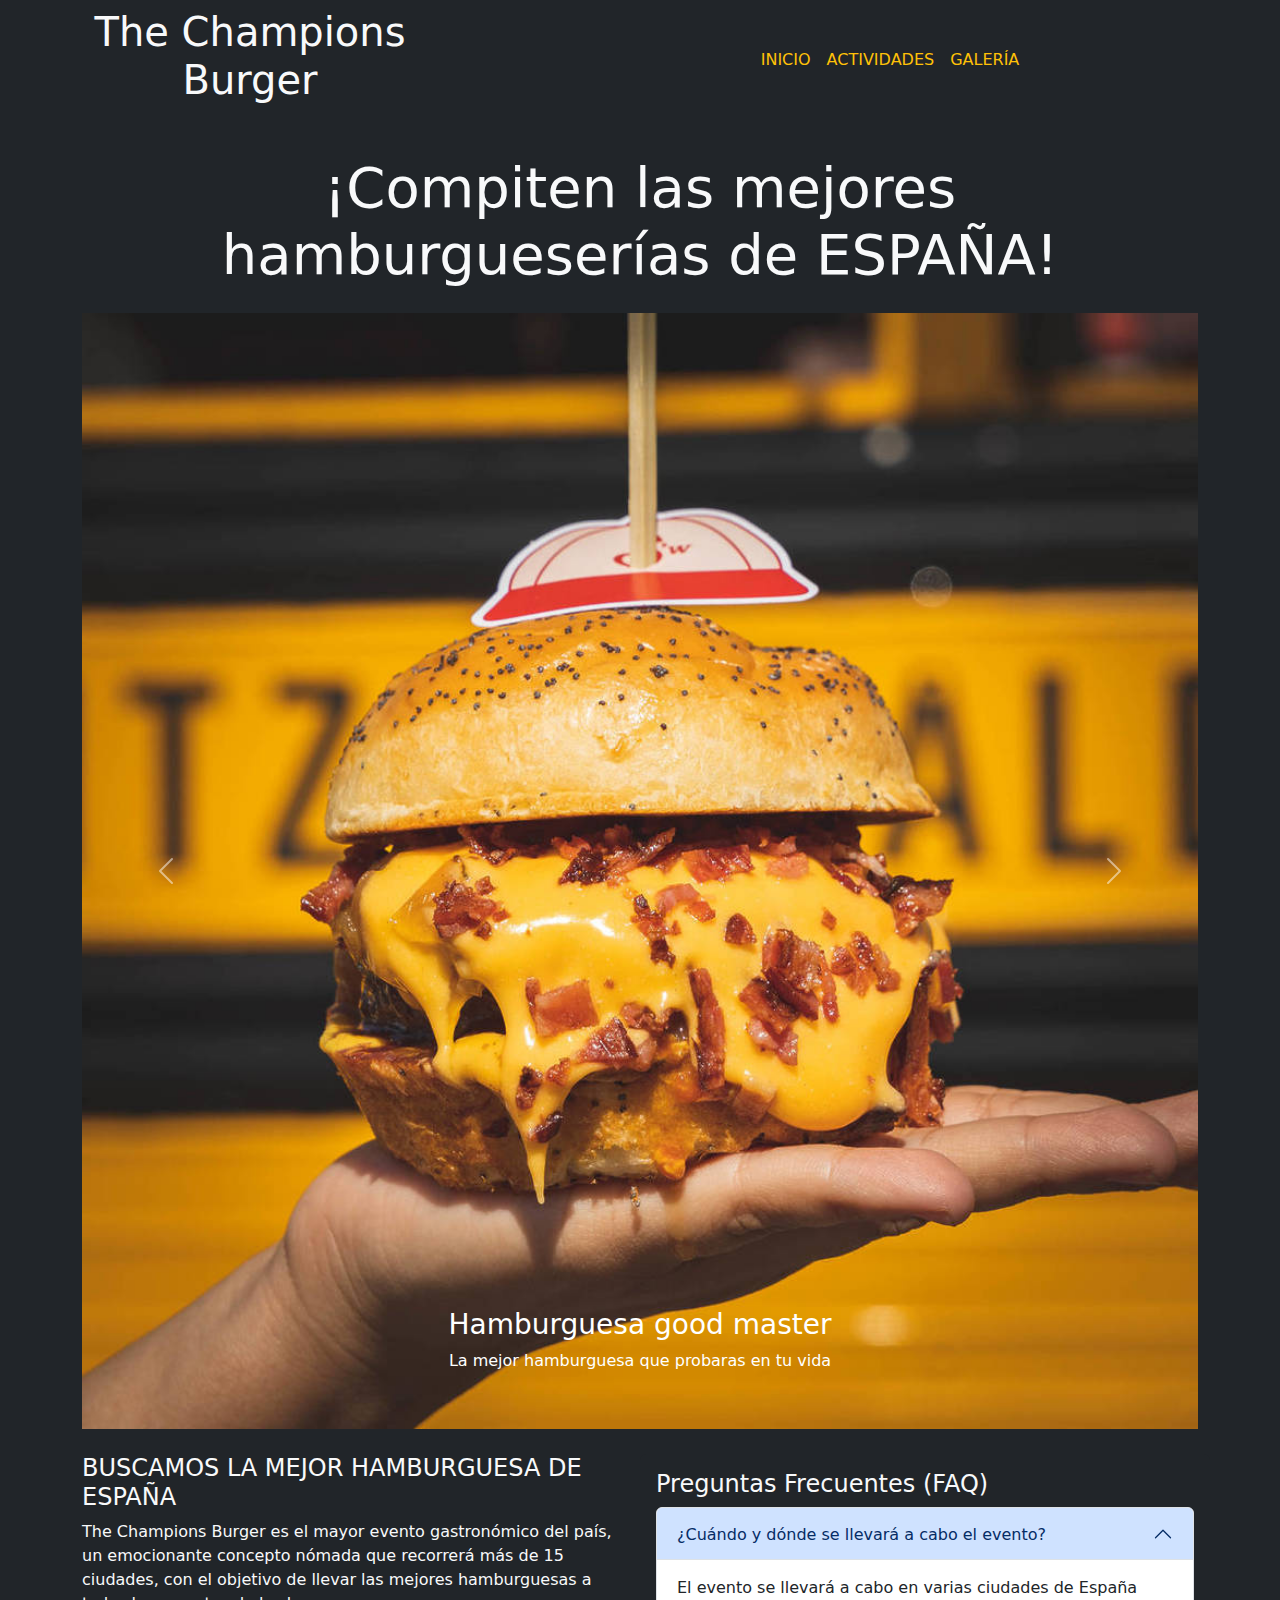
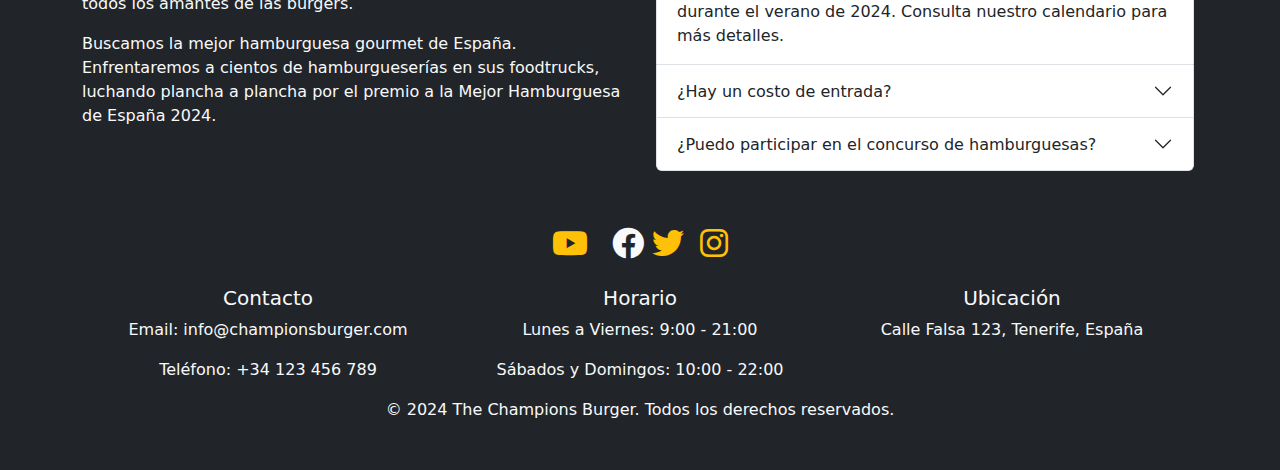
<file: pr1ºeva/index.html>
<!DOCTYPE html>
<html lang="es">
<head>
    <meta charset="UTF-8">
    <meta name="viewport" content="width=device-width, initial-scale=1">
    <title>Inicio - The Champions Burger</title>
    <link href="https://cdn.jsdelivr.net/npm/bootstrap@5.3.0/dist/css/bootstrap.min.css" rel="stylesheet">
    <link rel="stylesheet" href="https://cdnjs.cloudflare.com/ajax/libs/font-awesome/6.0.0-beta3/css/all.min.css">
    <link href="style/style.css" rel="stylesheet">
</head>
<body class="bg-dark text-light">
    <div class="container">
        <header class="text-center my-4">
            <nav class="navbar navbar-expand-md navbar-dark bg-dark sticky-nav">
                <h1>The Champions Burger</h1>
                <div class="container-fluid">
                    <button class="navbar-toggler" type="button" data-bs-toggle="collapse" data-bs-target="#navbarNav" aria-controls="navbarNav" aria-expanded="false" aria-label="Toggle navigation">
                        <span class="navbar-toggler-icon"></span>
                    </button>
                    <div class="collapse navbar-collapse" id="navbarNav">
                        <ul class="navbar-nav mx-auto">
                            <li class="nav-item">
                                <a class="nav-link text-warning" href="index.html">INICIO</a>
                            </li>
                            <li class="nav-item">
                                <a class="nav-link text-warning" href="actividades.html">ACTIVIDADES</a>
                            </li>
                            <li class="nav-item">
                                <a class="nav-link text-warning" href="galeria.html">GALERÍA</a>
                            </li>
                            
                        </ul>
                    </div>
                </div>
            </nav>
        </header>
        <main class="row">
            <div class="">
                <div class="text-center">
                    <h2 style="margin-bottom: 25px;"  class="display-4">¡Compiten las mejores hamburgueserías de ESPAÑA!</h2>
                </div>
                

                
                <div id="carouselExampleControls" class="carousel slide " data-bs-ride="carousel">
                    <div class="carousel-inner">
                        <div class="carousel-item active">
                            <img class="d-block w-100 img-fluid" src="Fotos/TheChampionsBurger1-1024x1024.jpg" alt="Hamburguesa con Queso">
                            <div class="carousel-caption d-none d-md-block">
                                <h3>Hamburguesa good master</h3>
                                <p>La mejor hamburguesa que probaras en tu vida</p>
                            </div>
                        </div>
                        <div class="carousel-item">
                            <img class="d-block w-100 img-fluid" src="Fotos/fotonoticia_20230306110723_1200.jpg" alt="Ensalada">
                            <div class="carousel-caption d-none d-md-block">
                                <h3>Hamburguesa la bestia</h3>
                                <p>La hamburguesa mas bestia que probaras en tu vida</p>
                            </div>
                        </div>
                        <div class="carousel-item">
                            <img class="d-block w-100"class="img-fluid" src="Fotos/burguer-recorte.png" alt="Barca">
                            <div class="carousel-caption d-none d-md-block">
                                <h3>Hamburguesa clasica</h3>
                                <p>La hamburguesa mas clasica</p> 
                            </div>
                        </div>
                    </div>
                    <a class="carousel-control-prev" href="#carouselExampleControls" role="button" data-bs-slide="prev">
                        <span class="carousel-control-prev-icon" aria-hidden="true"></span>
                        <span class="visually-hidden">Anterior</span>
                    </a>
                    <a class="carousel-control-next" href="#carouselExampleControls" role="button" data-bs-slide="next">
                        <span class="carousel-control-next-icon" aria-hidden="true"></span>
                        <span class="visually-hidden">Siguiente</span>
                    </a>
                </div>
            </div >
            <div  style="margin-top: 25px;" class="col-md-6">
                <h4 >BUSCAMOS LA MEJOR HAMBURGUESA DE ESPAÑA</h4>
                <p>The Champions Burger es el mayor evento gastronómico del país, un emocionante concepto nómada que recorrerá más de 15 ciudades, con el objetivo de llevar las mejores hamburguesas a todos los amantes de las burgers.</p>
                <p>Buscamos la mejor hamburguesa gourmet de España. Enfrentaremos a cientos de hamburgueserías en sus foodtrucks, luchando plancha a plancha por el premio a la Mejor Hamburguesa de España 2024.</p>
            </div>
            <div style="margin-top: 25px;"  class="bg-dark p-3 rounded col-md-6">
                <h4>Preguntas Frecuentes (FAQ)</h4>
                <div class="accordion" id="faqAccordion">
                    <div class="accordion-item">
                        <h2 class="accordion-header" id="headingOne">
                            <button class="accordion-button" type="button" data-bs-toggle="collapse" data-bs-target="#collapseOne" aria-expanded="true" aria-controls="collapseOne">
                                ¿Cuándo y dónde se llevará a cabo el evento?
                            </button>
                        </h2>
                        <div id="collapseOne" class="accordion-collapse collapse show" aria-labelledby="headingOne" data-bs-parent="#faqAccordion">
                            <div class="accordion-body">
                                El evento se llevará a cabo en varias ciudades de España durante el verano de 2024. Consulta nuestro calendario para más detalles.
                            </div>
                        </div>
                    </div>
                    <div class="accordion-item">
                        <h2 class="accordion-header" id="headingTwo">
                            <button class="accordion-button collapsed" type="button" data-bs-toggle="collapse" data-bs-target="#collapseTwo" aria-expanded="false" aria-controls="collapseTwo">
                                ¿Hay un costo de entrada?
                            </button>
                        </h2>
                        <div id="collapseTwo" class="accordion-collapse collapse" aria-labelledby="headingTwo" data-bs-parent="#faqAccordion">
                            <div class="accordion-body">
                                La entrada es gratuita, pero algunas actividades pueden tener un costo adicional.
                            </div>
                        </div>
                    </div>
                    <div class="accordion-item">
                        <h2 class="accordion-header" id="headingThree">
                            <button class="accordion-button collapsed" type="button" data-bs-toggle="collapse" data-bs-target="#collapseThree" aria-expanded="false" aria-controls="collapseThree">
                                ¿Puedo participar en el concurso de hamburguesas?
                            </button>
                        </h2>
                        <div id="collapseThree" class="accordion-collapse collapse" aria-labelledby="headingThree" data-bs-parent="#faqAccordion">
                            <div class="accordion-body">
                                Sí, los chefs pueden inscribirse para participar en el concurso. Visita nuestra sección de actividades para más información.
                            </div>
                        </div>
                    </div>
                </div>
            </div>
            
            
        </main>
        <footer class="text-center my-4 bg-dark text-light py-3">
            <div class="container">
                
                <div class="d-flex justify-content-center mb-4">
                    <a href="https://www.youtube.com" class="text-warning mx-2" aria-label="YouTube">
                        <i class="fab fa-youtube fa-2x"></i>
                    </a>
                    <a href="https://www.facebook.com" class="text-primary mx-2" aria-label="Facebook"></a>
                        <i class="fab fa-facebook fa-2x"></i>
                    </a>
                    <a href="https://www.twitter.com" class="text-warning mx-2" aria-label="Twitter">
                        <i class="fab fa-twitter fa-2x"></i>
                    </a>
                    <a href="https://www.instagram.com" class="text-warning mx-2" aria-label="Instagram">
                        <i class="fab fa-instagram fa-2x"></i>
                    </a>
                </div>
                <div class="row">
                    <div class="col-12 col-md-4">
                        <h5>Contacto</h5>
                        <p>Email: info@championsburger.com</p>
                        <p>Teléfono: +34 123 456 789</p>
                    </div>
                    <div class="col-12 col-md-4">
                        <h5>Horario</h5>
                        <p>Lunes a Viernes: 9:00 - 21:00</p>
                        <p>Sábados y Domingos: 10:00 - 22:00</p>
                    </div>
                    <div class="col-12 col-md-4">
                        <h5>Ubicación</h5>
                        <p>Calle Falsa 123, Tenerife, España</p>
                    </div>
                </div>
            </div>
            <p class="mb-2">&copy; 2024 The Champions Burger. Todos los derechos reservados.</p>
        </footer>
    </div>
    <script src="https://cdn.jsdelivr.net/npm/bootstrap@5.3.0/dist/js/bootstrap.bundle.min.js"></script>
</body>
</html>
</file>
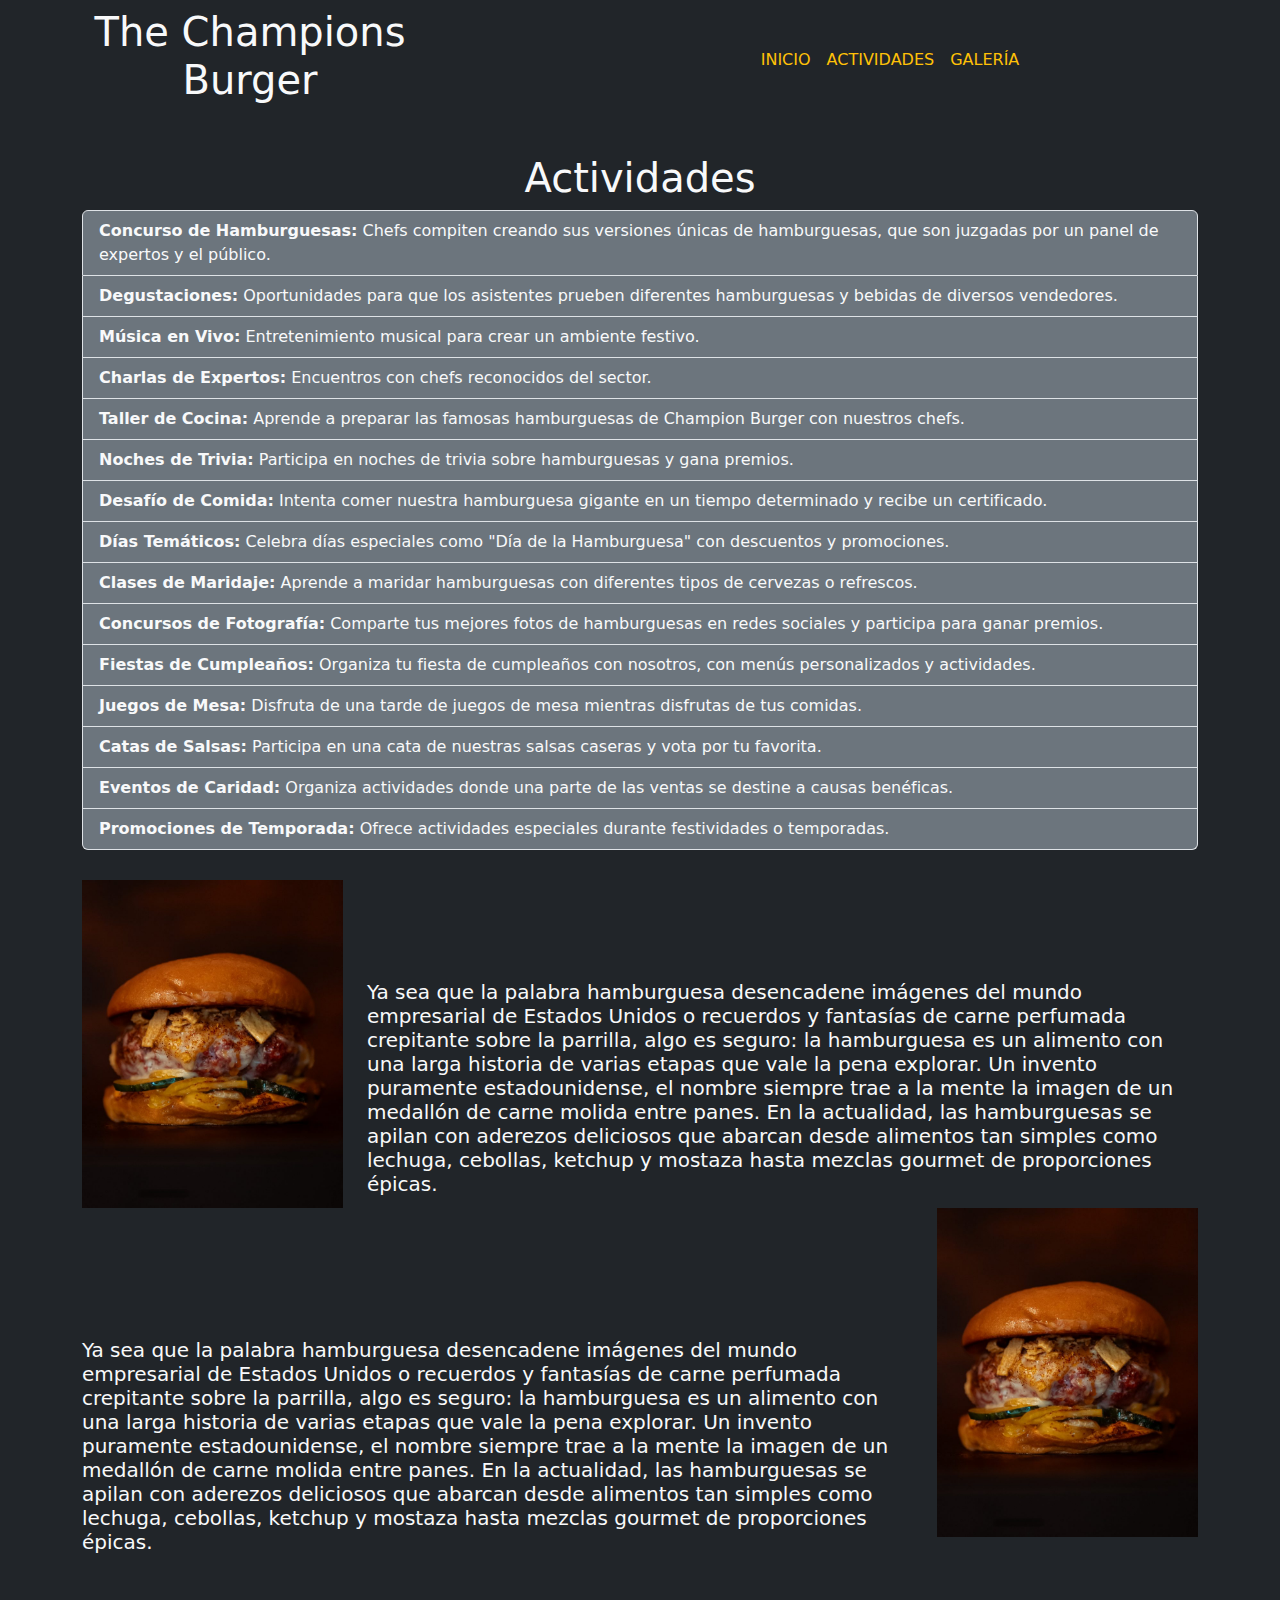
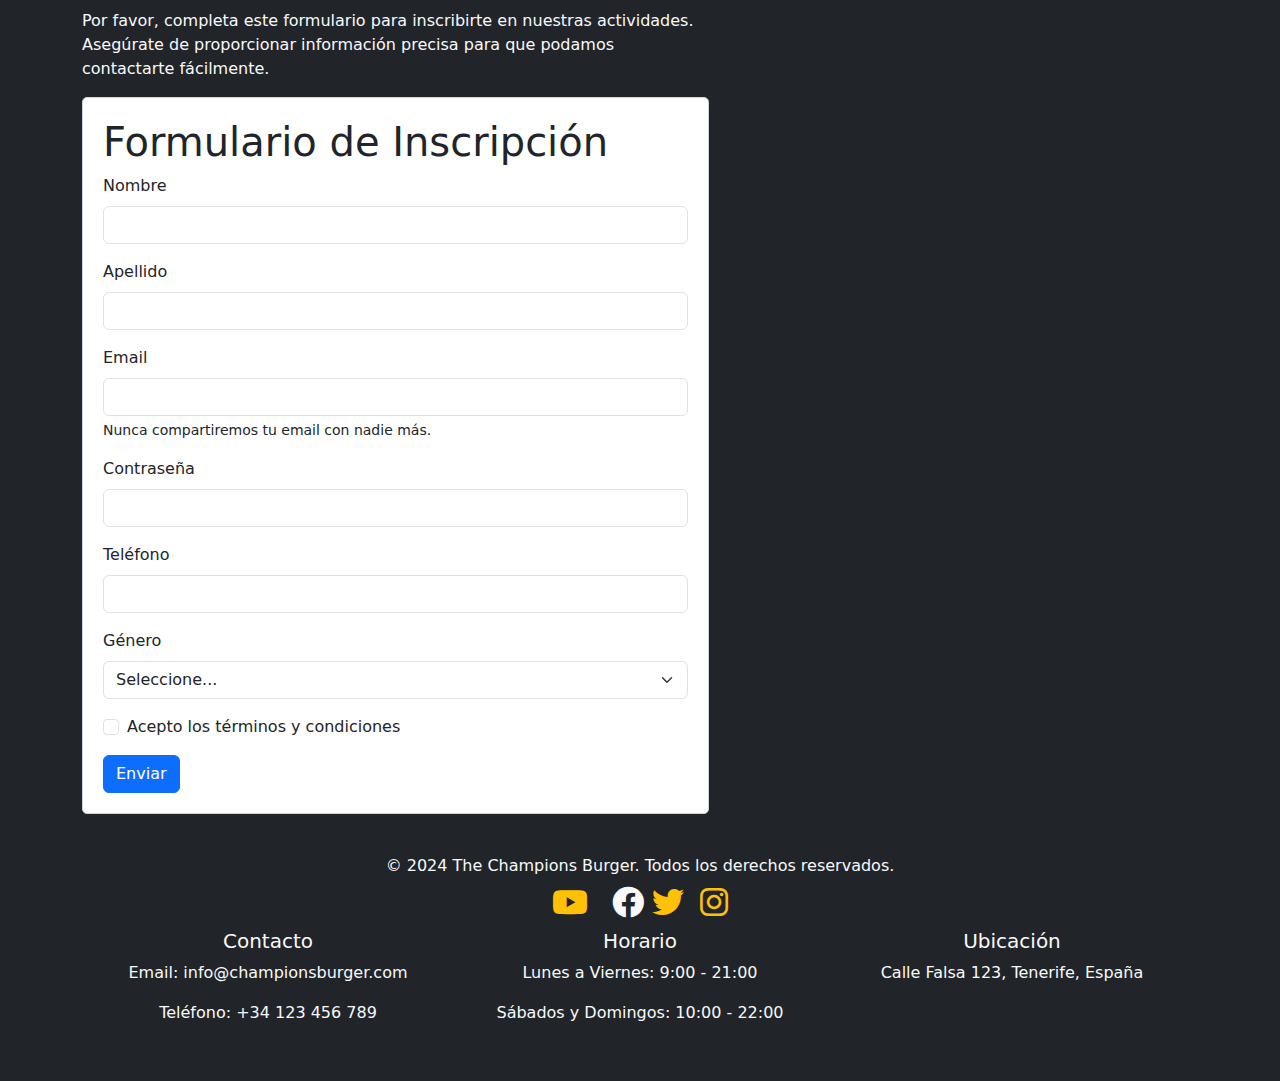
<file: pr1ºeva/actividades.html>
<!DOCTYPE html>
<html lang="es">
<head>
    <meta charset="UTF-8">
    <meta name="viewport" content="width=device-width, initial-scale=1">
    <title>Actividades - The Champions Burger</title>
    <link href="https://cdn.jsdelivr.net/npm/bootstrap@5.3.0/dist/css/bootstrap.min.css" rel="stylesheet">
    <link rel="stylesheet" href="https://cdnjs.cloudflare.com/ajax/libs/font-awesome/6.0.0-beta3/css/all.min.css">
    <link href="style/style.css" rel="stylesheet">
</head>
<body class="bg-dark text-light">
    <div class="container">
        <header class="text-center my-4">
            <nav class="navbar navbar-expand-md navbar-dark bg-dark sticky-nav">
                <h1>The Champions Burger</h1>
                <div class="container-fluid">
                    <button class="navbar-toggler" type="button" data-bs-toggle="collapse" data-bs-target="#navbarNav" aria-controls="navbarNav" aria-expanded="false" aria-label="Toggle navigation">
                        <span class="navbar-toggler-icon"></span>
                    </button>
                    <div class="collapse navbar-collapse" id="navbarNav">
                        <ul class="navbar-nav mx-auto">
                            <li class="nav-item">
                                <a class="nav-link text-warning" href="index.html">INICIO</a>
                            </li>
                            <li class="nav-item">
                                <a class="nav-link text-warning" href="actividades.html">ACTIVIDADES</a>
                            </li>
                            <li class="nav-item">
                                <a class="nav-link text-warning" href="galeria.html">GALERÍA</a>
                            </li>
                            
                        </ul>
                    </div>
                </div>
            </nav>
        </header>
        <main class="row">

            <div class="col-md-12">
                <h1 class="text-center">Actividades</h1>
                <ul class="list-group">
                    <li class="list-group-item bg-secondary text-light"><strong>Concurso de Hamburguesas:</strong> Chefs compiten creando sus versiones únicas de hamburguesas, que son juzgadas por un panel de expertos y el público.</li>
                    <li class="list-group-item bg-secondary text-light"><strong>Degustaciones:</strong> Oportunidades para que los asistentes prueben diferentes hamburguesas y bebidas de diversos vendedores.</li>
                    <li class="list-group-item bg-secondary text-light"><strong>Música en Vivo:</strong> Entretenimiento musical para crear un ambiente festivo.</li>
                    <li class="list-group-item bg-secondary text-light"><strong>Charlas de Expertos:</strong> Encuentros con chefs reconocidos del sector.</li>
                    <li class="list-group-item bg-secondary text-light"><strong>Taller de Cocina:</strong> Aprende a preparar las famosas hamburguesas de Champion Burger con nuestros chefs.</li>
                    <li class="list-group-item bg-secondary text-light"><strong>Noches de Trivia:</strong> Participa en noches de trivia sobre hamburguesas y gana premios.</li>
                    <li class="list-group-item bg-secondary text-light"><strong>Desafío de Comida:</strong> Intenta comer nuestra hamburguesa gigante en un tiempo determinado y recibe un certificado.</li>
                    <li class="list-group-item bg-secondary text-light"><strong>Días Temáticos:</strong> Celebra días especiales como "Día de la Hamburguesa" con descuentos y promociones.</li>
                    <li class="list-group-item bg-secondary text-light"><strong>Clases de Maridaje:</strong> Aprende a maridar hamburguesas con diferentes tipos de cervezas o refrescos.</li>
                    <li class="list-group-item bg-secondary text-light"><strong>Concursos de Fotografía:</strong> Comparte tus mejores fotos de hamburguesas en redes sociales y participa para ganar premios.</li>
                    <li class="list-group-item bg-secondary text-light"><strong>Fiestas de Cumpleaños:</strong> Organiza tu fiesta de cumpleaños con nosotros, con menús personalizados y actividades.</li>
                    <li class="list-group-item bg-secondary text-light"><strong>Juegos de Mesa:</strong> Disfruta de una tarde de juegos de mesa mientras disfrutas de tus comidas.</li>
                    <li class="list-group-item bg-secondary text-light"><strong>Catas de Salsas:</strong> Participa en una cata de nuestras salsas caseras y vota por tu favorita.</li>
                    <li class="list-group-item bg-secondary text-light"><strong>Eventos de Caridad:</strong> Organiza actividades donde una parte de las ventas se destine a causas benéficas.</li>
                    <li class="list-group-item bg-secondary text-light"><strong>Promociones de Temporada:</strong> Ofrece actividades especiales durante festividades o temporadas.</li>
                </ul>
            </div>



            <div style="margin-top: 30px;" class="col-12 col-md-3 col-lg-3"><img class="img-fluid" src="Fotos/a.jpeg" alt=""></div>
            <div style="margin-top: 130px;"class="col-md-9"><h5> Ya sea que la palabra hamburguesa desencadene imágenes del mundo empresarial de Estados Unidos o recuerdos y fantasías de carne perfumada crepitante sobre la parrilla, algo es seguro: la hamburguesa es un alimento con una larga historia de varias etapas que vale la pena explorar. Un invento puramente estadounidense, el nombre siempre trae a la mente la imagen de un medallón de carne molida entre panes. En la actualidad, las hamburguesas se apilan con aderezos deliciosos que abarcan desde alimentos tan simples como lechuga, cebollas, ketchup y mostaza hasta mezclas gourmet de proporciones épicas.</h5>
            </div>
            <div style="margin-top: 130px;"class="col-md-9"><h5> Ya sea que la palabra hamburguesa desencadene imágenes del mundo empresarial de Estados Unidos o recuerdos y fantasías de carne perfumada crepitante sobre la parrilla, algo es seguro: la hamburguesa es un alimento con una larga historia de varias etapas que vale la pena explorar. Un invento puramente estadounidense, el nombre siempre trae a la mente la imagen de un medallón de carne molida entre panes. En la actualidad, las hamburguesas se apilan con aderezos deliciosos que abarcan desde alimentos tan simples como lechuga, cebollas, ketchup y mostaza hasta mezclas gourmet de proporciones épicas.</h5>
            </div>
            <div class="col-12 col-md-3 col-lg-3"><img class="img-fluid" src="Fotos/a.jpeg" alt=""></div>
        

            

            <div class="row">
                <div class="col-md-7">
                    <h2 class="text-dark">Descripción del Formulario</h2>
                    <p class="text-light">Por favor, completa este formulario para inscribirte en nuestras actividades. Asegúrate de proporcionar información precisa para que podamos contactarte fácilmente.</p>
                    <form>
                        <h1 class="text-dark">Formulario de Inscripción</h1>
                        <div class="mb-3">
                            <label for="nombre" class="form-label text-dark">Nombre</label>
                            <input type="text" class="form-control" id="nombre" required>
                        </div>
                        <div class="mb-3">
                            <label for="apellido" class="form-label text-dark">Apellido</label>
                            <input type="text" class="form-control" id="apellido" required>
                        </div>
                        <div class="mb-3">
                            <label for="exampleInputEmail1" class="form-label text-dark">Email</label>
                            <input type="email" class="form-control" id="exampleInputEmail1" aria-describedby="emailHelp" required>
                            <div id="emailHelp" class="form-text text-dark">Nunca compartiremos tu email con nadie más.</div>
                        </div>
                        <div class="mb-3">
                            <label for="exampleInputPassword1" class="form-label text-dark">Contraseña</label>
                            <input type="password" class="form-control" id="exampleInputPassword1" required>
                        </div>
                        <div class="mb-3">
                            <label for="exampleInputPhone1" class="form-label text-dark">Teléfono</label>
                            <input type="tel" class="form-control" id="exampleInputPhone1" required>
                        </div>
                        <div class="mb-3">
                            <label for="genero" class="form-label text-dark">Género</label>
                            <select class="form-select" id="genero" required>
                                <option value="">Seleccione...</option>
                                <option value="masculino">Masculino</option>
                                <option value="femenino">Femenino</option>
                                <option value="otro">Otro</option>
                            </select>
                        </div>
                        <div class="mb-3 form-check">
                            <input type="checkbox" class="form-check-input" id="exampleCheck1" required>
                            <label class="form-check-label text-dark" for="exampleCheck1">Acepto los términos y condiciones</label>
                        </div>
                        <button type="submit" class="btn btn-primary">Enviar</button>
                    </form>
                </div>
                <div class="col-md-5 d-flex align-items-center">
                    <iframe src="https://www.google.com/maps/embed?pb=!1m18!1m12!1m3!1d5075.540583834169!2d-5.639689738955129!3d43.53885860280463!2m3!1f0!2f0!3f0!3m2!1i1024!2i768!4f13.1!3m3!1m2!1s0xd367b83a8497939%3A0xc7d19cb62c3ce240!2sRecinto%20Ferial%20Luis%20Adaro!5e1!3m2!1ses!2ses!4v1740485527312!5m2!1ses!2ses" width="100%" height="450" style="border:0;" allowfullscreen="" loading="lazy" referrerpolicy="no-referrer-when-downgrade" class="mt-5"></iframe>

                </div>
            </div>
        </main>
        <footer class="text-center my-4 bg-dark text-light py-3">
            <div class="container">
                <p class="mb-2">&copy; 2024 The Champions Burger. Todos los derechos reservados.</p>
                <div class="d-flex justify-content-center mb-2">
                    <a href="https://www.youtube.com" class="text-warning mx-2" aria-label="YouTube">
                        <i class="fab fa-youtube fa-2x"></i>
                    </a>
                    <a href="https://www.facebook.com" class="text-primary mx-2" aria-label="Facebook"></a>
                        <i class="fab fa-facebook fa-2x"></i>
                    </a>
                    <a href="https://www.twitter.com" class="text-warning mx-2" aria-label="Twitter">
                        <i class="fab fa-twitter fa-2x"></i>
                    </a>
                    <a href="https://www.instagram.com" class="text-warning mx-2" aria-label="Instagram">
                        <i class="fab fa-instagram fa-2x"></i>
                    </a>
                </div>
                <div class="row">
                    <div class="col-12 col-md-4">
                        <h5>Contacto</h5>
                        <p>Email: info@championsburger.com</p>
                        <p>Teléfono: +34 123 456 789</p>
                    </div>
                    <div class="col-12 col-md-4">
                        <h5>Horario</h5>
                        <p>Lunes a Viernes: 9:00 - 21:00</p>
                        <p>Sábados y Domingos: 10:00 - 22:00</p>
                    </div>
                    <div class="col-12 col-md-4">
                        <h5>Ubicación</h5>
                        <p>Calle Falsa 123, Tenerife, España</p>
                    </div>
                </div>
            </div>
        </footer>
    </div>
    <script src="https://cdn.jsdelivr.net/npm/bootstrap@5.3.0/dist/js/bootstrap.bundle.min.js"></script>
</body>
</html>
</file>
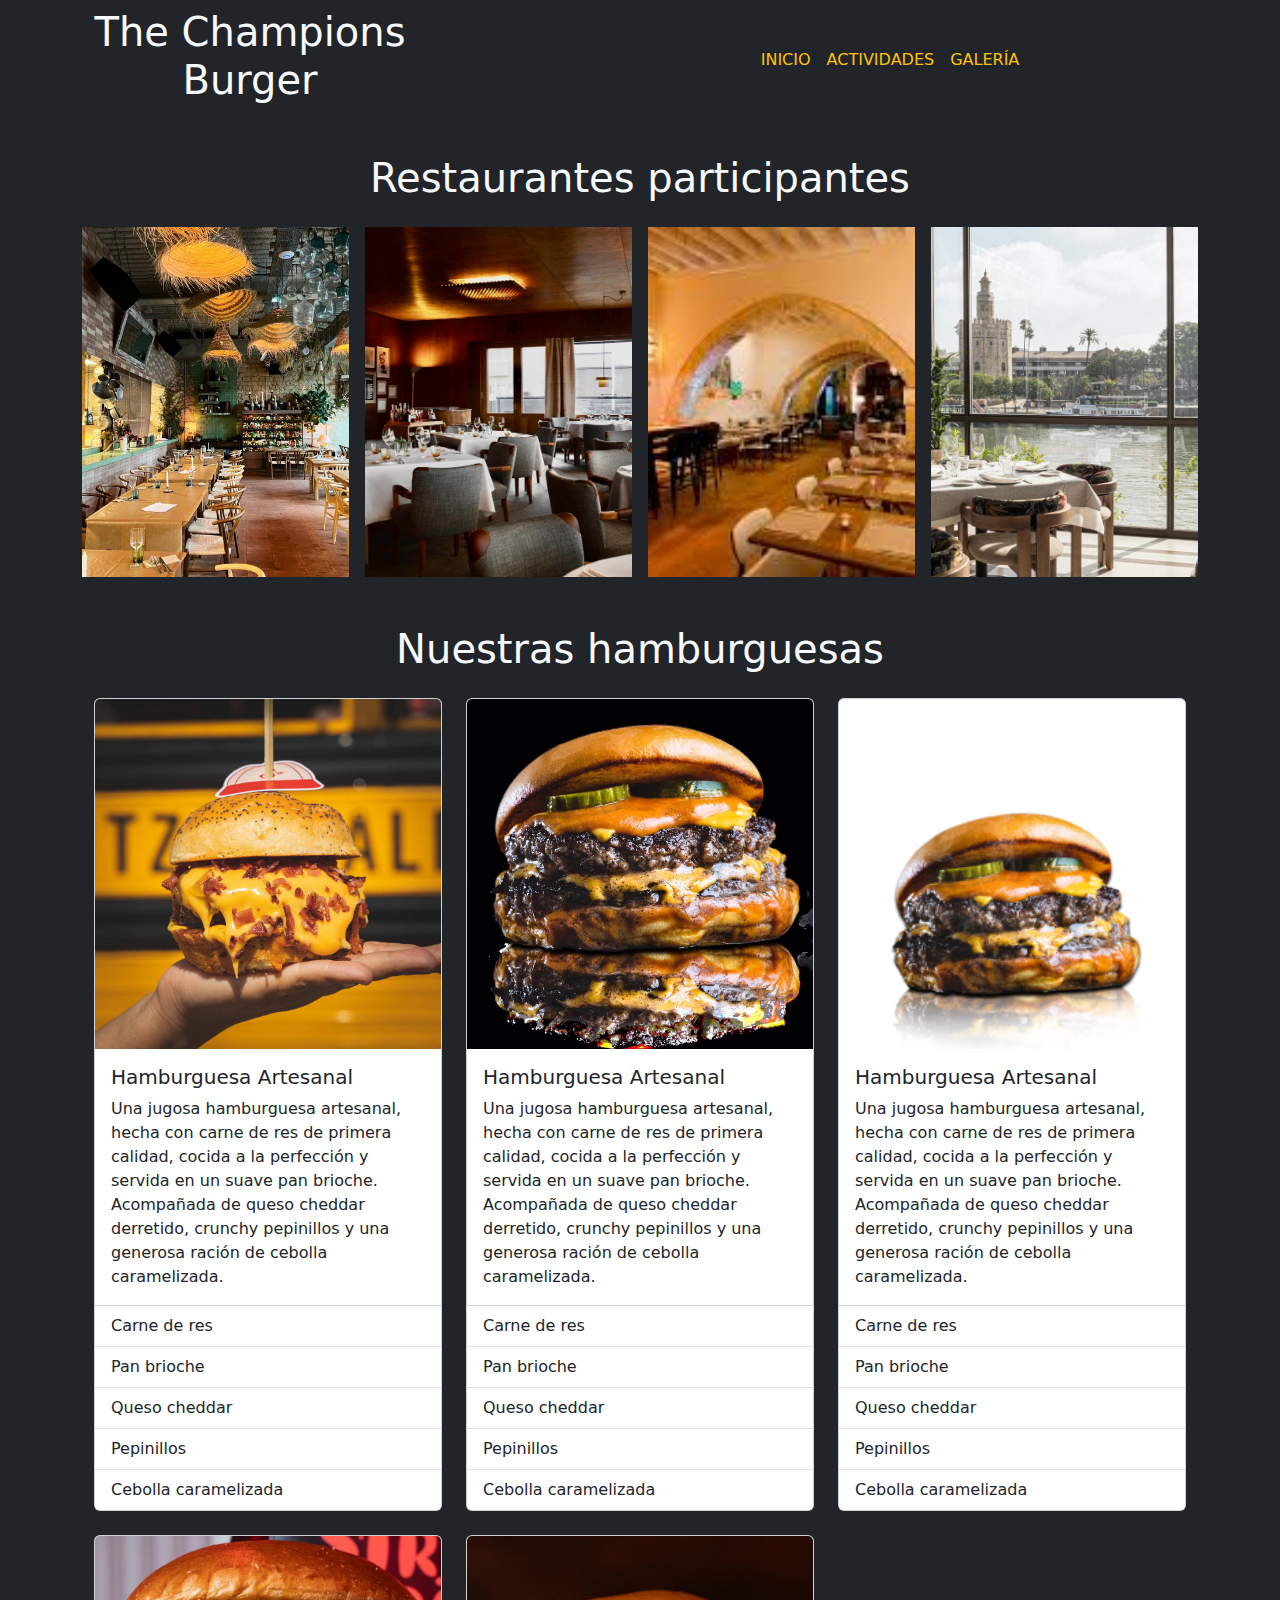
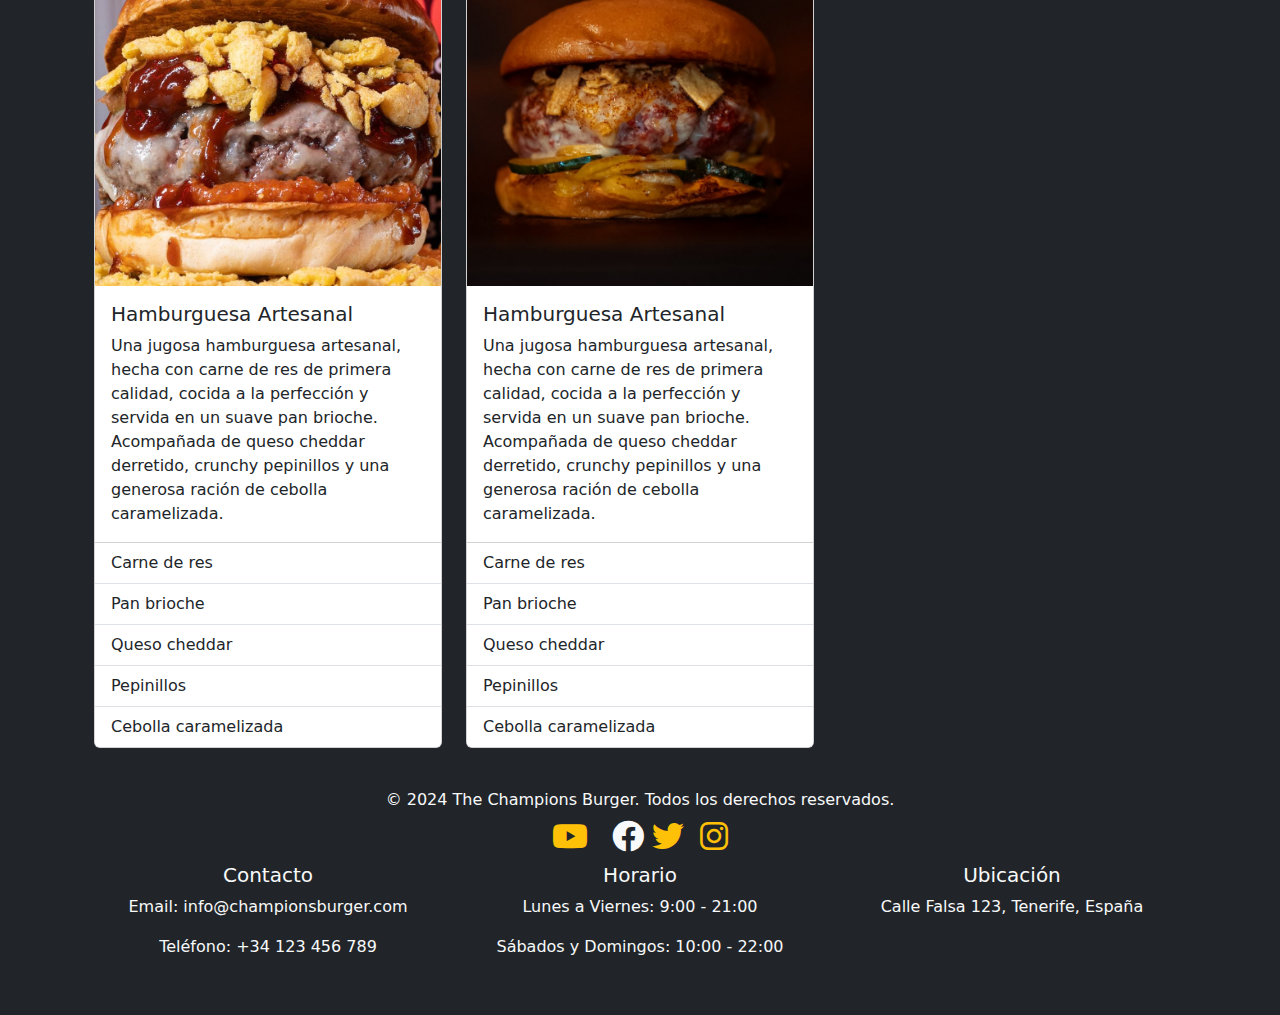
<file: pr1ºeva/galeria.html>
<!DOCTYPE html>
<html lang="es">
<head>
    <meta charset="UTF-8">
    <meta name="viewport" content="width=device-width, initial-scale=1">
    <title>Galería - The Champions Burger</title>
    <link href="https://cdn.jsdelivr.net/npm/bootstrap@5.3.0/dist/css/bootstrap.min.css" rel="stylesheet">
    <link rel="stylesheet" href="https://cdnjs.cloudflare.com/ajax/libs/font-awesome/6.0.0-beta3/css/all.min.css">
    <link href="style/style.css" rel="stylesheet">
    <style>
        .img-fluid {
            width: 100%;
            height: 350px; /* Ajusta la altura según sea necesario */
            object-fit: cover; /* Recorta la imagen para que se ajuste al contenedor */
        }
    </style>
</head>
<body class="bg-dark text-light">
    <div class="container">
        <header class="text-center my-4">
            <nav class="navbar navbar-expand-md navbar-dark bg-dark sticky-nav">
                <h1>The Champions Burger</h1>
                <div class="container-fluid">
                    <button class="navbar-toggler" type="button" data-bs-toggle="collapse" data-bs-target="#navbarNav" aria-controls="navbarNav" aria-expanded="false" aria-label="Toggle navigation">
                        <span class="navbar-toggler-icon"></span>
                    </button>
                    <div class="collapse navbar-collapse" id="navbarNav">
                        <ul class="navbar-nav mx-auto">
                            <li class="nav-item">
                                <a class="nav-link text-warning" href="index.html">INICIO</a>
                            </li>
                            <li class="nav-item">
                                <a class="nav-link text-warning" href="actividades.html">ACTIVIDADES</a>
                            </li>
                            <li class="nav-item">
                                <a class="nav-link text-warning" href="galeria.html">GALERÍA</a>
                            </li>
                            
                        </ul>
                    </div>
                </div>
            </nav>
        </header>
        <main>
            <h1 style="margin-bottom: 25px;"   class="text-center">Restaurantes participantes </h1>
            <div class="row g-3">
                <div class="col-12 col-md-6 col-lg-3"><img class="img-fluid" src="Fotos/ora-paris.jfif" alt=""></div>
                <div class="col-12 col-md-6 col-lg-3"><img class="img-fluid" src="Fotos/Savoy-Interior-7.jpeg" alt=""></div>
                <div class="col-12 col-md-6 col-lg-3"><img class="img-fluid" src="Fotos/images.jfif" alt=""></div>
                <div class="col-12 col-md-6 col-lg-3"><img class="img-fluid" src="Fotos/f.elconfidencial.com_original_65d_30b_3fd_65d30b3fd525fd8d0f8a4788925a667c.jpg" alt=""></div>
                
            </div>
            <div class="container mt-5" >
                <h1 style="margin-bottom: 25px;"  class="text-center">Nuestras hamburguesas</h1>
                <div class="row g-4">
                    <div class="col-lg-4 col-md-6">
                        <div class="card">
                            <img class="card-img-top img-fluid" src="Fotos/TheChampionsBurger1-1024x1024.jpg" alt="Card image cap">
                            <div class="card-body">
                                <h5 class="card-title">Hamburguesa Artesanal</h5>
                                <p class="card-text">Una jugosa hamburguesa artesanal, hecha con carne de res de primera calidad, cocida a la perfección y servida en un suave pan brioche. Acompañada de queso cheddar derretido, crunchy pepinillos y una generosa ración de cebolla caramelizada.</p>
                            </div>
                            <ul class="list-group list-group-flush">
                                <li class="list-group-item">Carne de res</li>
                                <li class="list-group-item">Pan brioche</li>
                                <li class="list-group-item">Queso cheddar</li>
                                <li class="list-group-item">Pepinillos</li>
                                <li class="list-group-item">Cebolla caramelizada</li>
                            </ul>
                        </div>
                    </div>
                    <div class="col-lg-4 col-md-6">
                        <div class="card">
                            <img class="card-img-top img-fluid" src="Fotos/fotonoticia_20230306110723_1200.jpg" alt="Card image cap">
                            <div class="card-body">
                                <h5 class="card-title">Hamburguesa Artesanal</h5>
                                <p class="card-text">Una jugosa hamburguesa artesanal, hecha con carne de res de primera calidad, cocida a la perfección y servida en un suave pan brioche. Acompañada de queso cheddar derretido, crunchy pepinillos y una generosa ración de cebolla caramelizada.</p>
                            </div>
                            <ul class="list-group list-group-flush">
                                <li class="list-group-item">Carne de res</li>
                                <li class="list-group-item">Pan brioche</li>
                                <li class="list-group-item">Queso cheddar</li>
                                <li class="list-group-item">Pepinillos</li>
                                <li class="list-group-item">Cebolla caramelizada</li>
                            </ul>
                        </div>
                    </div>
                    <div class="col-lg-4 col-md-6">
                        <div class="card">
                            <img class="card-img-top img-fluid" src="Fotos/burguer-recorte.png" alt="Card image cap">
                            <div class="card-body">
                                <h5 class="card-title">Hamburguesa Artesanal</h5>
                                <p class="card-text">Una jugosa hamburguesa artesanal, hecha con carne de res de primera calidad, cocida a la perfección y servida en un suave pan brioche. Acompañada de queso cheddar derretido, crunchy pepinillos y una generosa ración de cebolla caramelizada.</p>
                            </div>
                            <ul class="list-group list-group-flush">
                                <li class="list-group-item">Carne de res</li>
                                <li class="list-group-item">Pan brioche</li>
                                <li class="list-group-item">Queso cheddar</li>
                                <li class="list-group-item">Pepinillos</li>
                                <li class="list-group-item">Cebolla caramelizada</li>
                            </ul>
                        </div>
                    </div>
                    <div class="col-lg-4 col-md-6">
                        <div class="card">
                            <img class="card-img-top img-fluid" src="Fotos/LaGamberra_StreetFoodBurger-1-1024x853.jpg" alt="Card image cap">
                            <div class="card-body">
                                <h5 class="card-title">Hamburguesa Artesanal</h5>
                                <p class="card-text">Una jugosa hamburguesa artesanal, hecha con carne de res de primera calidad, cocida a la perfección y servida en un suave pan brioche. Acompañada de queso cheddar derretido, crunchy pepinillos y una generosa ración de cebolla caramelizada.</p>
                            </div>
                            <ul class="list-group list-group-flush">
                                <li class="list-group-item">Carne de res</li>
                                <li class="list-group-item">Pan brioche</li>
                                <li class="list-group-item">Queso cheddar</li>
                                <li class="list-group-item">Pepinillos</li>
                                <li class="list-group-item">Cebolla caramelizada</li>
                            </ul>
                        </div>
                    </div>
                    <div class="col-lg-4 col-md-6">
                        <div class="card">
                            <img class="card-img-top img-fluid" src="Fotos/a.jpeg" alt="Card image cap">
                            <div class="card-body">
                                <h5 class="card-title">Hamburguesa Artesanal</h5>
                                <p class="card-text">Una jugosa hamburguesa artesanal, hecha con carne de res de primera calidad, cocida a la perfección y servida en un suave pan brioche. Acompañada de queso cheddar derretido, crunchy pepinillos y una generosa ración de cebolla caramelizada.</p>
                            </div>
                            <ul class="list-group list-group-flush">
                                <li class="list-group-item">Carne de res</li>
                                <li class="list-group-item">Pan brioche</li>
                                <li class="list-group-item">Queso cheddar</li>
                                <li class="list-group-item">Pepinillos</li>
                                <li class="list-group-item">Cebolla caramelizada</li>
                            </ul>
                        </div>
                    </div>
                </div>
            </div>
        </main>
        <footer class="text-center my-4 bg-dark text-light py-3">
            <div class="container">
                <p class="mb-2">&copy; 2024 The Champions Burger. Todos los derechos reservados.</p>
                <div class="d-flex justify-content-center mb-2">
                    <a href="https://www.youtube.com" class="text-warning mx-2" aria-label="YouTube">
                        <i class="fab fa-youtube fa-2x"></i>
                    </a>
                    <a href="https://www.facebook.com" class="text-primary mx-2" aria-label="Facebook"></a>
                        <i class="fab fa-facebook fa-2x"></i>
                    </a>
                    <a href="https://www.twitter.com" class="text-warning mx-2" aria-label="Twitter">
                        <i class="fab fa-twitter fa-2x"></i>
                    </a>
                    <a href="https://www.instagram.com" class="text-warning mx-2" aria-label="Instagram">
                        <i class="fab fa-instagram fa-2x"></i>
                    </a>
                </div>
                <div class="row">
                    <div class="col-12 col-md-4">
                        <h5>Contacto</h5>
                        <p>Email: info@championsburger.com</p>
                        <p>Teléfono: +34 123 456 789</p>
                    </div>
                    <div class="col-12 col-md-4">
                        <h5>Horario</h5>
                        <p>Lunes a Viernes: 9:00 - 21:00</p>
                        <p>Sábados y Domingos: 10:00 - 22:00</p>
                    </div>
                    <div class="col-12 col-md-4">
                        <h5>Ubicación</h5>
                        <p>Calle Falsa 123, Tenerife, España</p>
                    </div>
                </div>
            </div>
        </footer>
    </div>
    <script src="https://code.jquery.com/jquery-3.5.1.slim.min.js"></script>
    <script src="https://cdn.jsdelivr.net/npm/popper.js@1.16.1/dist/umd/popper.min.js"></script>
    <script src="https://cdn.jsdelivr.net/npm/bootstrap@5.3.0/dist/js/bootstrap.bundle.min.js"></script>
</body>
</html>
</file>
<file: pr1ºeva/style/style.css>
form {
        padding: 20px;
        border: 1px solid #ced4da;
        border-radius: 5px;
        background-color: white;
    }
    .image-container {
        display: flex;
        justify-content: center;
        align-items: center;
        margin-left: 20px;
    }
    @media (min-width: 768px) {
        .footer-icons {
            justify-content: flex-end;
            width: 100%; 
        }
        .sticky-nav {
position: fixed;
top: 0;
width: 100%;
z-index: 1000;
}
body {
padding-top: 130px; 
}
    }
</file>
